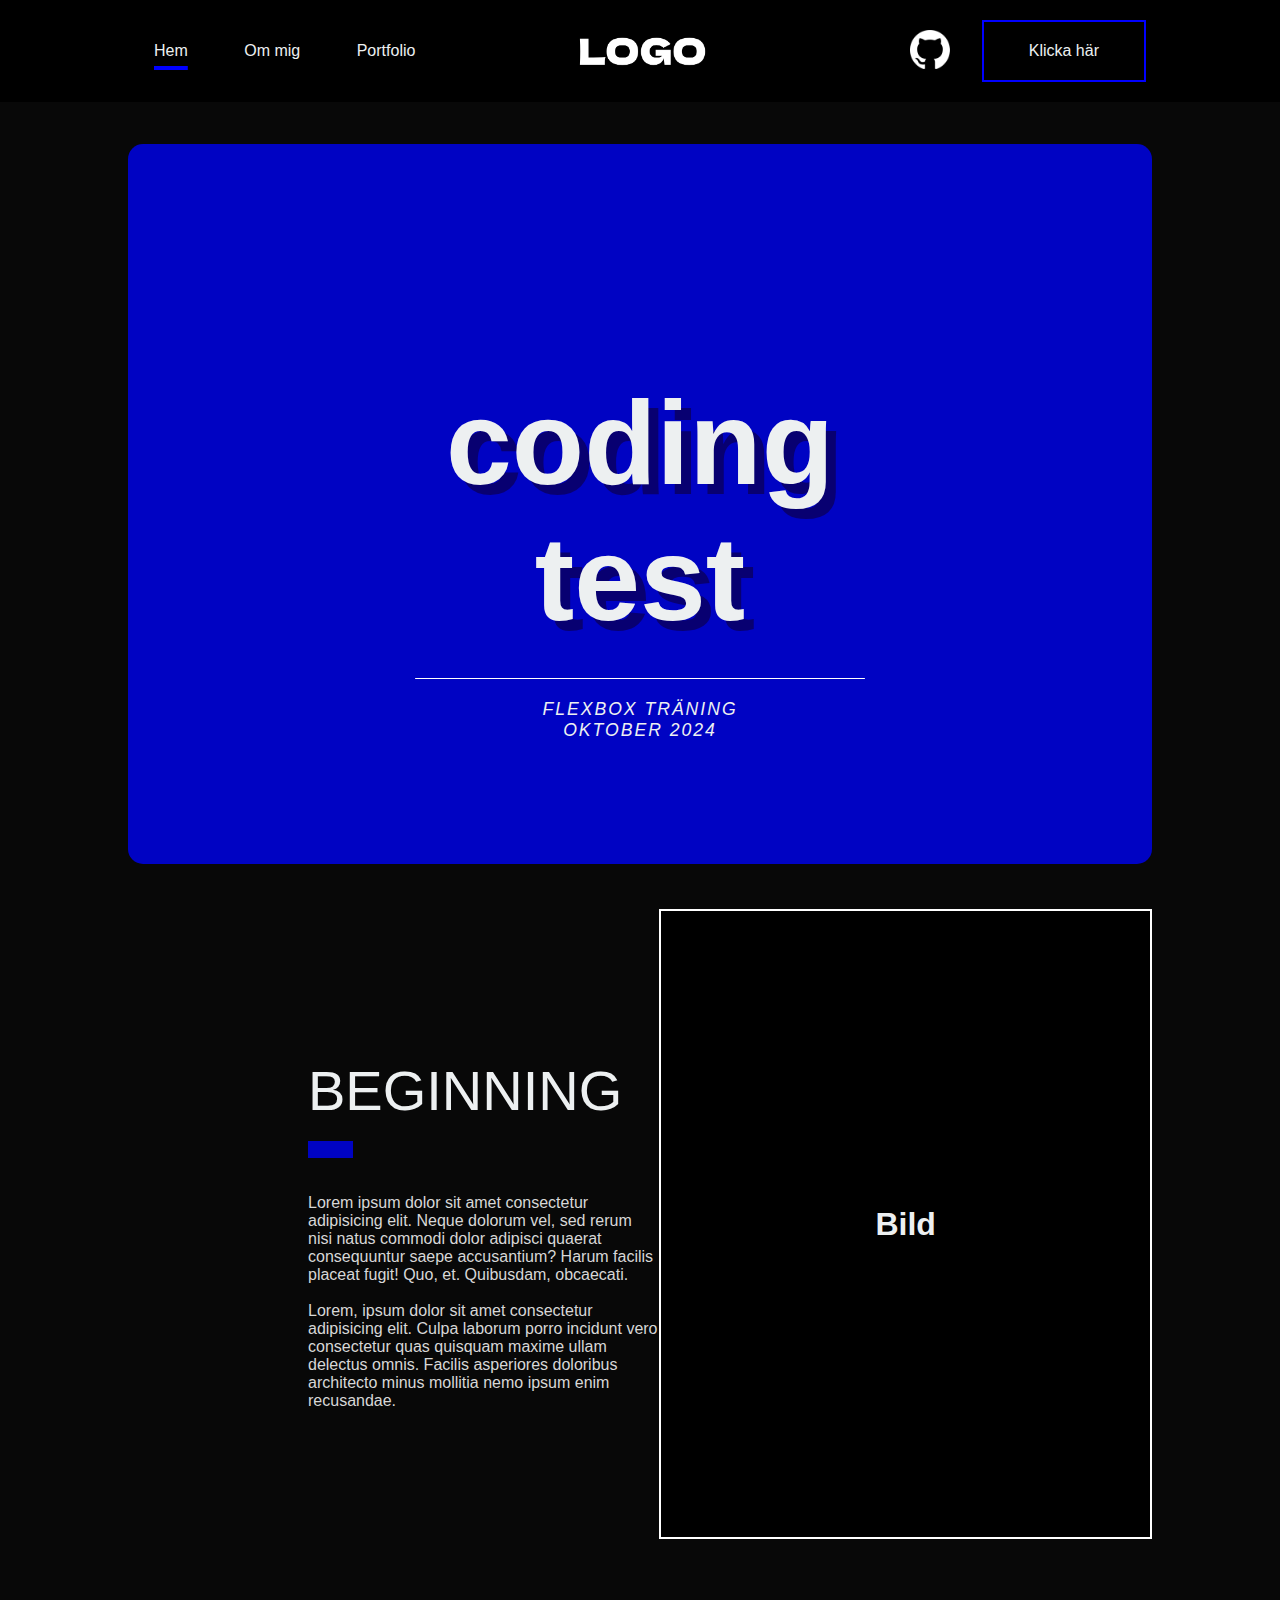
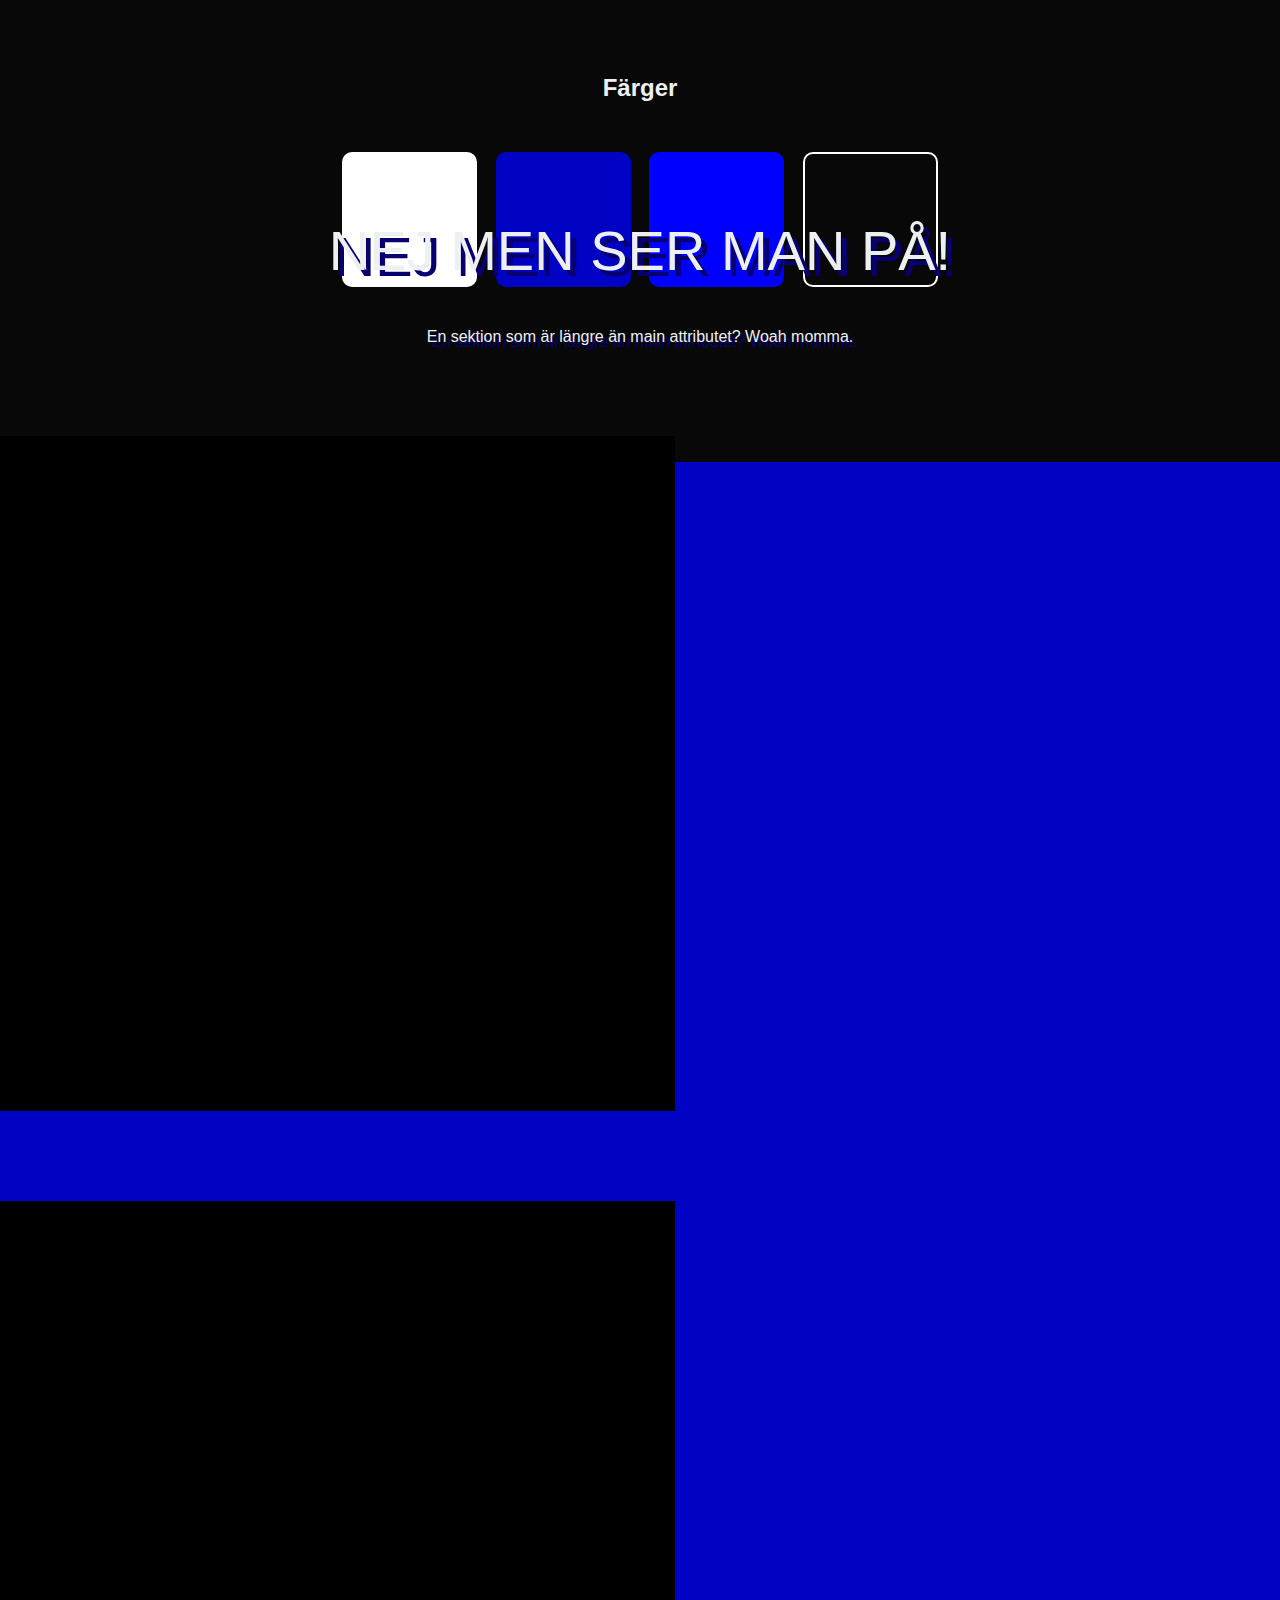
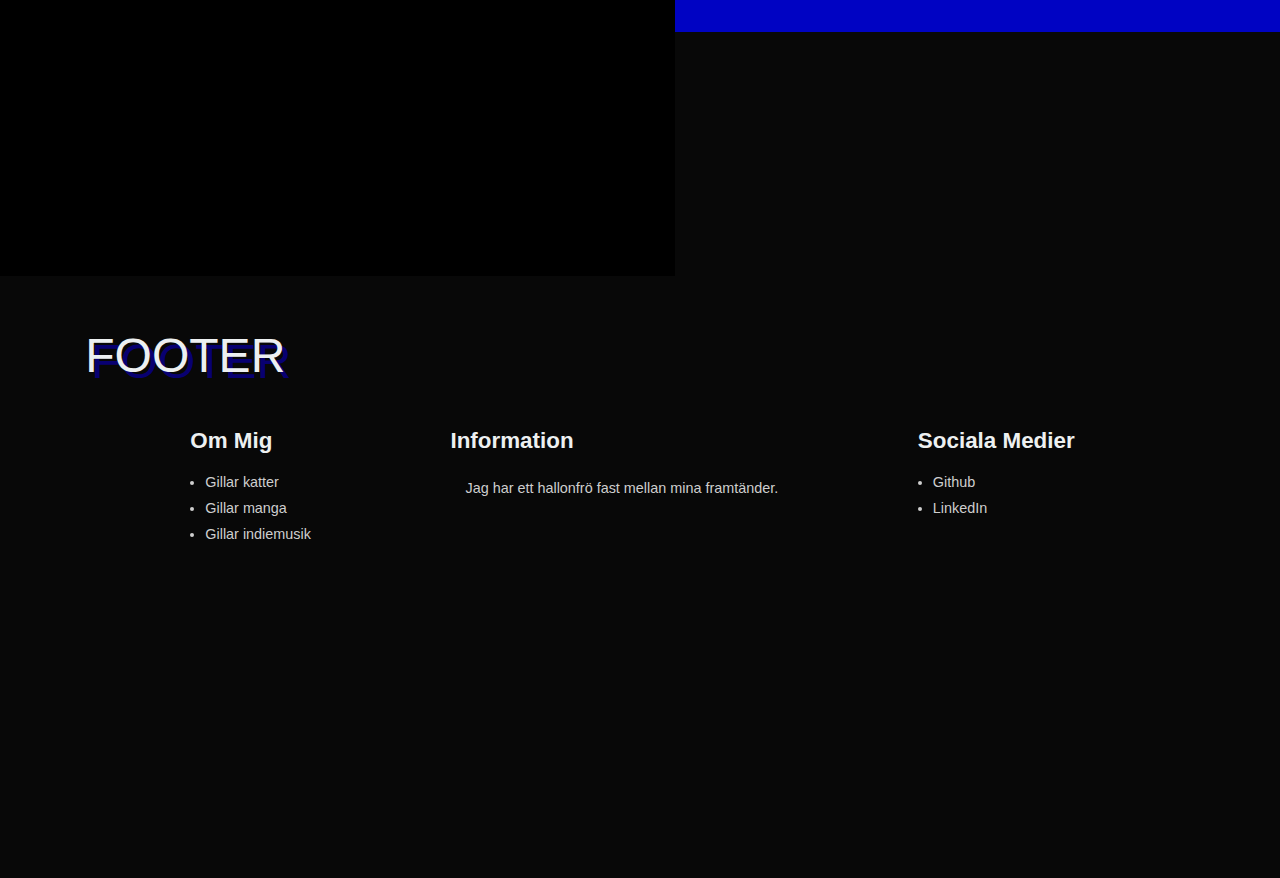
<file: index.html>
<!DOCTYPE html>
<html lang="en">
<head>
    <meta charset="UTF-8">
    <meta name="viewport" content="width=device-width, initial-scale=1.0">
    <title>Webbsida test</title>
    <link rel="stylesheet" href="styles.css">
</head>
<body>

<header>
    <nav class="nav_left_side">
        <ul class="nav__links">
            <li><a href="#" class="active">Hem</a></li> 
            <li><a href="#">Om mig</a></li> 
            <li><a href="#">Portfolio</a></li> 
        </ul>
    </nav>
    <a class="logo_link" href="#start_anchor"> <img class="logo" src="img/logo.png" alt="logo"> </a>
    
    <nav class="nav_right_side">
        <ul class="nav__links">
            <li><a href="https://github.com/williamwestergard" target="_blank"><img class="github" src="img/github.png" width="40"> </a></li> 
        </ul>
    </nav>
    <a class="cta" href="lankar.html"> <button>Klicka här </button> </a>
</header>


<main id="start_anchor" class="start">
    <section class="section_one">
        <h1>coding
            <br> test
        </h1>

        <br><br>
        <p class="section_one line_break"></p>
        <h2> <em>Flexbox träning 
        <br> Oktober 2024 </em></h2>
    </section>
    

    <section class="section_two">
        <section class="section_two left__side">
            <h2>beginning </h2>
            <span class="section_two line_break"></span>
            <br>
            <p>Lorem ipsum dolor sit amet consectetur adipisicing elit. Neque dolorum vel, sed rerum nisi natus commodi dolor adipisci quaerat consequuntur saepe accusantium? Harum facilis placeat fugit! Quo, et. Quibusdam, obcaecati.</p>
            <br>
            <p>Lorem, ipsum dolor sit amet consectetur adipisicing elit. Culpa laborum porro incidunt vero consectetur quas quisquam maxime ullam delectus omnis. Facilis asperiores doloribus architecto minus mollitia nemo ipsum enim recusandae.</p>
        </section>
        <section class="section_two right__side">
            <h1>Bild </h1>
        </section>
    </section>
    

    <section class="section_three">
        <h2>Färger</h2>
        <section class="section_three colors">
        <p class="section_three  rectangle__one"></p>
        <p class="section_three rectangle__two"></p>
        <p class="section_three rectangle__four"></p>
        <p class="section_three rectangle__three"></p>
        </section>
    </section>

    <section class="section_four">
        <h2> Nej men ser man på!</h2>
        <br>
        <p>En sektion som är längre än main attributet? Woah momma.</p>

        <section class="container">
            <span class="left__side">
            </span>
            <span class="right__side">
            </span>
        </section>

    </section>

    <section class="section_five">
        <section class="footer__left">
            <h2>footer </h2>  
            <h3>Om Mig</h3>
            <ul>
                <li>Gillar katter</li>
                <li>Gillar manga</li>
                <li>Gillar indiemusik</li>
            </ul>
        </section>
        <section class="footer__middle">
            <h3>Information</h3>  
            <p>
                <br>
                Jag har ett hallonfrö fast mellan mina framtänder.
    
            </p>
        </section>


        <section class="footer__right">
            <h3>Sociala Medier</h3>  
            <ul>
                <li><a href="https://github.com/williamwestergard" target="_blank"> Github</a></li>
                <li><a href="https://linkedin.com/in/william-westerg%C3%A5rd-5068b620a" target="_blank"> LinkedIn</a></li>
            </ul>
        </section>





    </section>

</main>


</body>
</html>
</file>
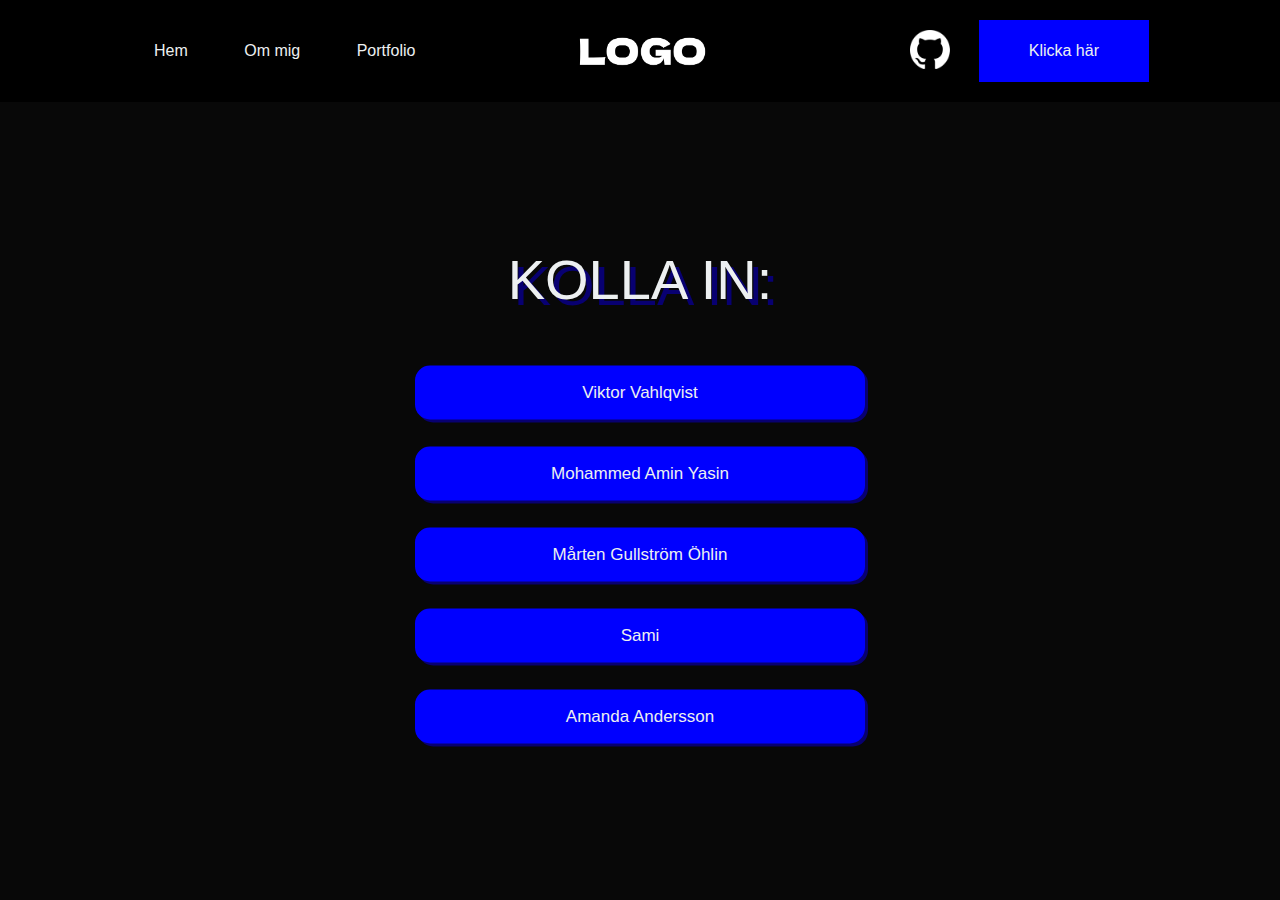
<file: lankar.html>
<!DOCTYPE html>
<html lang="en">
<head>
    <meta charset="UTF-8">
    <meta name="viewport" content="width=device-width, initial-scale=1.0">
    <title>Webbsida test</title>
    <link rel="stylesheet" href="styles.css">
</head>
<body>

<header>
    <nav class="nav_left_side">
        <ul class="nav__links">
            <li><a href="index.html">Hem</a></li> 
            <li><a href="#">Om mig</a></li> 
            <li><a href="#">Portfolio</a></li> 
        </ul>
    </nav>
    <a class="logo_link" href="#start_anchor"> <img class="logo" src="img/logo.png" alt="logo"> </a>
    
    <nav class="nav_right_side">
        <ul class="nav__links">
            <li><a href="https://github.com/williamwestergard" target="_blank"><img class="github" src="img/github.png" width="40"> </a></li> 
        </ul>
    </nav>
    <button class="button_active">Klicka här </button> 
</header>


<main id="start_anchor" class="lankar">
   
    <section class="lankar_flex">
        <h1>kolla in: </h1>
        <a href="https://viktorwahlqvist.github.io/Tribute/" target="_blank">Viktor Vahlqvist</a>
        <a href="https://mohammedyasin4.github.io/Trafikljus/" target="_blank">Mohammed Amin Yasin</a>
        <a href="https://martensven.github.io/School/" target="_blank">Mårten Gullström Öhlin</a>
        <a href="https://frontsam.github.io/min/" target="_blank">Sami</a>
        <a href="https://amandio34.github.io" target="_blank">Amanda Andersson</a>
    </section>

</main>


</body>
</html>
</file>
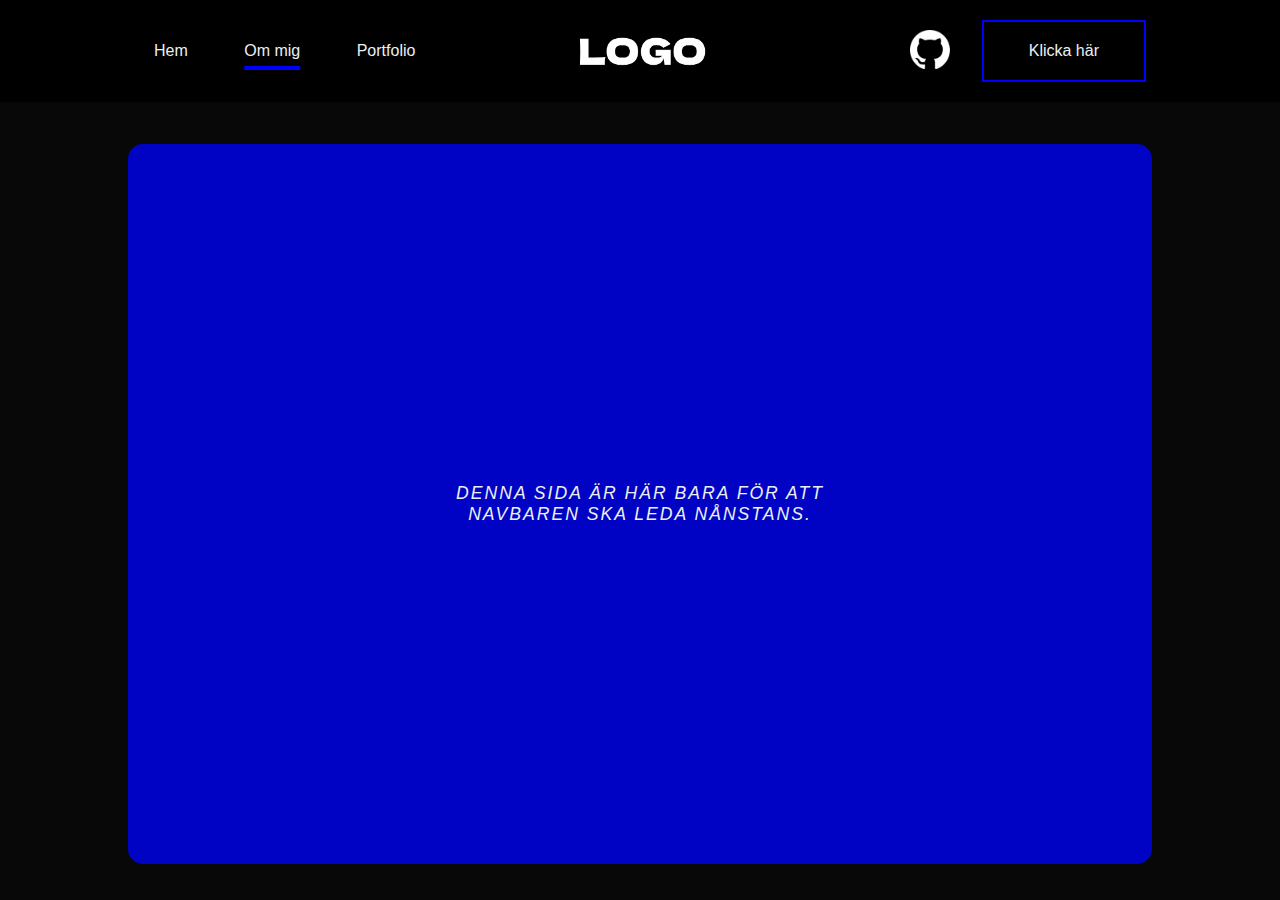
<file: om-mig.html>
<!DOCTYPE html>
<html lang="en">
<head>
    <meta charset="UTF-8">
    <meta name="viewport" content="width=device-width, initial-scale=1.0">
    <title>Webbsida test</title>
    <link rel="stylesheet" href="styles.css">
</head>
<body>

<header>
    <nav class="nav_left_side">
        <ul class="nav__links">
            <li><a href="index.html">Hem</a></li> 
            <li><a href="#" class="active">Om mig</a></li> 
            <li><a href="portfolio.html">Portfolio</a></li> 
        </ul>
    </nav>
    <a class="logo_link" href="#start_anchor"> <img class="logo" src="img/logo.png" alt="logo"> </a>
    
    <nav class="nav_right_side">
        <ul class="nav__links">
            <li><a href="https://github.com/williamwestergard" target="_blank"><img class="github" src="img/github.png" width="40"> </a></li> 
        </ul>
    </nav>
    <a class="cta" href="lankar.html"> <button>Klicka här </button> </a>
</header>


<main id="start_anchor" class="start">
    <section class="section_one">

        <h2> <em>Denna sida är här bara för att 
        
        <br> navbaren ska leda nånstans. </em></h2>
        
    </section>

</main>


</body>
</html>
</file>
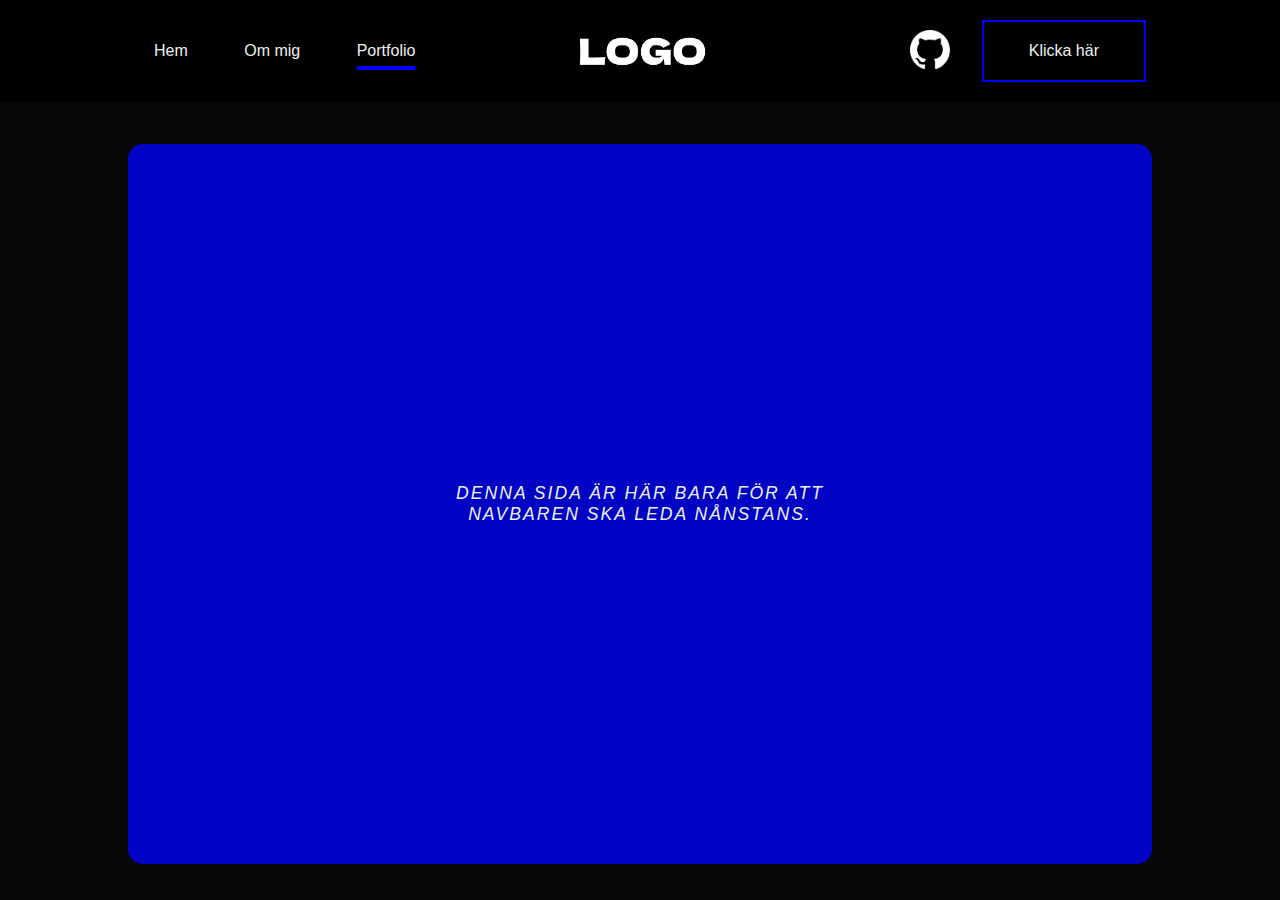
<file: portfolio.html>
<!DOCTYPE html>
<html lang="en">
<head>
    <meta charset="UTF-8">
    <meta name="viewport" content="width=device-width, initial-scale=1.0">
    <title>Webbsida test</title>
    <link rel="stylesheet" href="styles.css">
</head>
<body>

<header>
    <nav class="nav_left_side">
        <ul class="nav__links">
            <li><a href="index.html">Hem</a></li> 
            <li><a href="om-mig.html">Om mig</a></li> 
            <li><a href="#" class="active">Portfolio</a></li> 
        </ul>
    </nav>
    <a class="logo_link" href="#start_anchor"> <img class="logo" src="img/logo.png" alt="logo"> </a>
    
    <nav class="nav_right_side">
        <ul class="nav__links">
            <li><a href="https://github.com/williamwestergard" target="_blank"><img class="github" src="img/github.png" width="40"> </a></li> 
        </ul>
    </nav>
    <a class="cta" href="lankar.html"> <button>Klicka här </button> </a>
</header>


<main id="start_anchor" class="start">
    <section class="section_one">

        <h2> <em>Denna sida är här bara för att 
        
        <br> navbaren ska leda nånstans. </em></h2>
        
    </section>

</main>



</body>
</html>
</file>
<file: styles.css>
@import url('https://fonts.cdnfonts.com/css/kitchen-police');

* {
    box-sizing: border-box;
    margin: 0;
    padding: 0;
}

:root {
    --fs-xl: clamp(4.5rem, 8vw + 1rem, 12rem);
    --fs-600: 3.5rem;
    --fs-500: clamp(1.1rem, 1.3vw, 1.4rem);
    --fs-400: 1rem;
}

body {
    color:#edf0f1;
    font-family: Arial, Helvetica, sans-serif;
    background-color: #080808;
}

header {
    background-color: black;
    display:flex;
    justify-content: flex-end;
    flex-wrap: wrap;
    align-items: center;
    padding:20px 10%;  
    position: fixed; 
    width:100%;
    z-index: 1000000;
}


.logo_link {
    cursor:pointer;
    margin:auto;
}
.logo {
    width:150px;
    position: absolute;
    top:53px;
    left:50%;
    transform: translate(-50%, -50%);
    
}

li, a, button {
    margin:0 3px;
    font-weight:500;
    font-size: var(--fs-400);
    text-decoration: none;
    color:#edf0f1;
}

.nav__links {
    list-style: none;
}

.nav__links li {
    display: inline-block;
    padding:0px 20px;
}

.nav__links li a {
    transition: all 0.2s ease 0s;
}

.nav__links li a:hover {
    color:blue;
}

.nav__links .active {
    text-underline-offset: 10px;
    text-decoration: underline 4px blue;
}
.nav__links .active:hover {
    color:white;
    cursor:default;
}



button {
    background-color: black;
    padding:20px 45px;
    background-color:none;
    border:2px solid blue;
    transition: all 0.2s ease 0s;
    cursor:pointer;
}

button:hover {
    color:rgb(214, 214, 214);
    background-color:rgb(0, 0, 186);
    border:2px solid rgb(0, 0, 186);
}

.button_active {
    background-color:blue;
    padding:20px 48px;
    cursor:default;
    pointer-events: none;
}







.start {
    width:80%;
    height:80vh;
    margin:auto;
    padding-top:16vh;
}

.section_one {
    border-radius:15px;
    display:flex;
    justify-content: center;
    align-items: center;
    flex-direction: column;
    background-color: rgb(0, 3, 195);
    height:80vh;
    margin:auto;
    
}

.section_one h1, h2 {
    background:none;
}
.section_one h1 {
    margin-top:12vh;
   font-family: 'Kitchen police', sans-serif;
   text-shadow: 10px 10px 0 rgb(8, 0, 113);
   font-size:var(--fs-xl);
   text-align: center;
   padding:0;
}

 .section_one .line_break {
    width:50vh;
    height:0.1vh;
    margin:-5px 0 20px 0;
    background-color: rgb(255, 255, 255);
}

.section_one  h2 {
    letter-spacing: 2px;
    font-size:var(--fs-500);
    text-transform:uppercase;
    text-align: center;
    margin-top:0vh;
    font-weight: 400;
 }


 .section_two {
    display:flex;
    justify-content: space-between;
    align-items: center;
    flex-direction: row;
    height:80vh;
}

.section_two .left__side {
    flex-direction: column;
    justify-content: center;
    align-items: flex-start;
    margin-left:20vh;
    width:50vh;
}
.section_two .left__side h2 {
    font-family: 'Kitchen police', sans-serif;
    font-size:var(--fs-600);
    text-transform:uppercase;
    text-align: left;
    margin-top:20px;
    font-weight: 400;
}
.section_two .line_break {
    width:5vh;
    height:1.8vh;
    margin:18px 0;
    background-color: rgb(0, 3, 195);
}

.section_two .left__side p {
    background: none;
    font-size:var(--fs-400);
    text-align: left;
    margin-top:0px;
    font-weight: 100;
    color:rgb(215, 215, 215);
}


.section_two .right__side {
    justify-content: center;
    width:70vh;
    height:70vh;
    border:2px solid white;
}


.section_three  {
    position: relative;
    margin-top:4vh;
    margin-bottom:6vh;
    
}
.section_three h2 {
    text-align: center;
    align-items: center;
    margin:0;
    position: relative;
    top:6vh;

}


.section_three .colors {
    background:none;
    display:flex;
    justify-content: space-around;
    align-items: center;
    flex-direction: row;
    margin:auto;
    width:60%;
    height:40vh;
    position: relative;
}




.section_three .colors .rectangle__one, .rectangle__two,
.rectangle__three, .rectangle__four {
    width:15vh;
    height:15vh;
    border-radius: 10px;
}

.section_three .rectangle__one {
    background-color: white;
}
.section_three .rectangle__two {
    background-color: rgb(0, 3, 195);
}
.section_three.rectangle__three {
    border:2px solid white;
}
.section_three .rectangle__four {
    background-color: blue;
}

.section_four {
    margin-top:0vh;
    background-color: rgb(0, 3, 195);
    height:130vh;
    position:absolute;
    left:0;
    right:0;
    display:flex;
    justify-content: center;
    align-items: center;
    flex-direction: column;
}
.section_four h2 {
    margin-top:-10vh;
    text-shadow: 6px 6px 0 rgb(8, 0, 113);
    font-family: 'Kitchen police', sans-serif;
    font-size:var(--fs-600);
    text-transform:uppercase;
    text-align: center;
    font-weight: 400;
}
.section_four p{
    background: none;
    margin-top:3vh;
    text-shadow: 5px 5px 0 rgb(8, 0, 113);
    font-size:var(--fs-400);
    text-align: center;
    font-weight: 400;
}

.section_four .container {
    display:flex;
    flex-direction: row;
    justify-content:space-between;
    flex-wrap: wrap;
    align-items:baseline;
    position: relative;
    gap:10vh;
    top:10vh;
}
.section_four .container .left__side, .right__side{
    width:75vh;
    height:75vh;
    background-color: black;
}

.section_five {
    margin-top:180vh;
    background:none;
    height:50vh;
    position: relative;
    display:flex;
    justify-content: space-around;
    align-items: baseline;
    flex-direction: row;
}

.section_five h2 {
    margin-top:5vh;
    text-shadow: 6px 6px 0 rgb(8, 0, 113);
    font-family: 'Kitchen police', sans-serif;
    font-size:var(--fs-500);
    text-transform:uppercase;
    text-align: center;
    font-weight: 400;
}

.section_five .footer__left, .footer__middle, .footer__right {
    display:flex;
    flex-direction: column;
    gap:10px;
}
.section_five .footer__left h2 {
    margin-left:-120px;
    margin-top:-100px;
    position: absolute;
    font-size:3rem;
}

.section_five .footer__left h3, .footer__middle h3, .footer__right h3   {
    margin-left:-15px;
    font-size:1.4rem;
}


.section_five .footer__left ul li, .footer__middle ul li, .footer__right ul li  {
    margin:10px 0 10px 0;
    color:rgb(206, 206, 206);
    font-size:0.9rem;
}

.footer__middle p {
    color:rgb(206, 206, 206);
    font-size:0.9rem;
}



.section_five .footer__right ul li a  {
    margin:10px 0 10px 0;
    color:rgb(206, 206, 206);
    font-size:0.9rem;
}
.section_five .footer__right ul li a:hover  {
    color:rgb(172, 172, 172);
}



.lankar {
    position: absolute;
    top:55%;
    left:50%;
    transform: translate(-50%, -50%);
    margin:0;
}

.lankar .lankar_flex  h1 {
    text-align: center;
    margin-bottom:3vh;
    text-shadow: 6px 6px 0 rgb(8, 0, 113);
    font-family: 'Kitchen police', sans-serif;
    font-size:var(--fs-600);
    text-transform:uppercase;
    text-align: center;
    font-weight: 400;

}

.lankar_flex {
    display:flex;
    flex-direction: column;
    justify-content: center;
    align-items: center;
    gap:3vh;
}

.lankar_flex a {
   background-color:blue;
   box-shadow: 3px 3px 0 rgb(8, 0, 113);
   padding:17px 65px;
   border-radius: 15px;
   width:50vh;
   font-size: 17px;
   text-align: center;
   cursor:pointer;
}
.lankar_flex a:hover {
    color:rgb(192, 192, 192);
    background-color:rgb(0, 0, 181);
    box-shadow: 3px 3px 0 rgb(8, 0, 113);
    cursor:pointer;
 }
</file>
